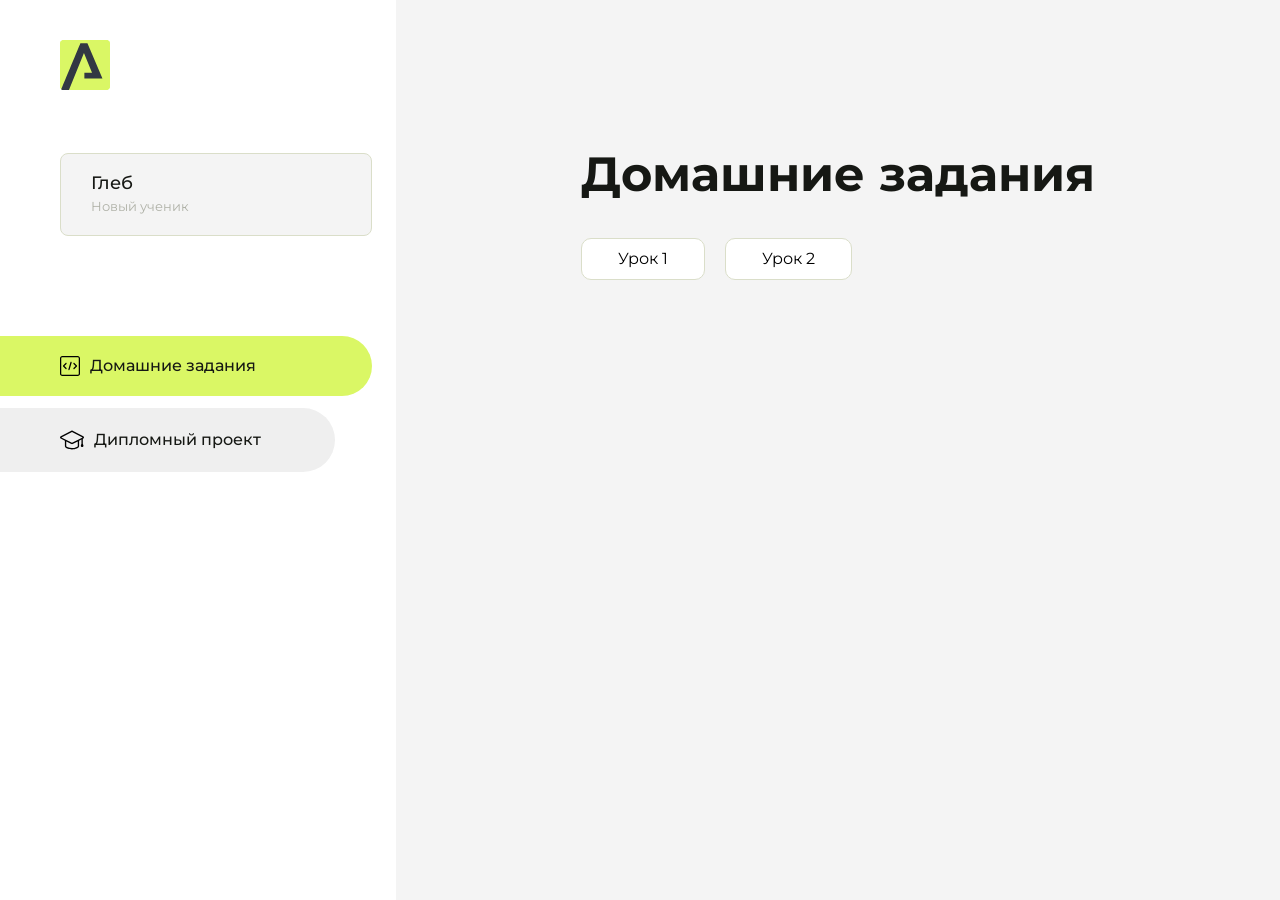
<file: index.html>
<!DOCTYPE html>
<html lang="en">
<head>
    <meta charset="UTF-8">
    <meta name="viewport" content="width=device-width, initial-scale=1.0">
    <title>Домашняя работа</title>
    <link rel="shortcut icon" href="src/logo.ico" type="image/x-icon">
    <link rel="preconnect" href="https://fonts.googleapis.com">
    <link rel="preconnect" href="https://fonts.gstatic.com" crossorigin>
    <link href="https://fonts.googleapis.com/css2?family=Montserrat:wght@400;500;700&family=Rubik:wght@500&display=swap"
          rel="stylesheet">
    <link rel="stylesheet" href="src/style.css">
</head>
<body id="body">
<div class="overlay" id="overlay"></div>
<div class="layout">
    <div class="burger" id="burger">
        <svg viewBox="0 0 24 24" fill="none" xmlns="http://www.w3.org/2000/svg">
            <g id="SVGRepo_bgCarrier" stroke-width="0"></g>
            <g id="SVGRepo_tracerCarrier" stroke-linecap="round" stroke-linejoin="round"></g>
            <g id="SVGRepo_iconCarrier">
                <path d="M4 18L20 18" stroke="#DAF765" stroke-width="2" stroke-linecap="round"></path>
                <path d="M4 12L20 12" stroke="#DAF765" stroke-width="2" stroke-linecap="round"></path>
                <path d="M4 6L20 6" stroke="#DAF765" stroke-width="2" stroke-linecap="round"></path>
            </g>
        </svg>
    </div>
    <aside class="sidebar" id="sidebar">
        <div class="sidebar__inner">
            <div class="logo">
                <svg width="50" height="50" viewBox="0 0 50 50" fill="none" xmlns="http://www.w3.org/2000/svg">
                    <g clip-path="url(#clip0_513_74730)">
                        <path d="M46.17 -0.257004H3.83C1.57281 -0.257004 -0.257 1.57281 -0.257 3.83V46.17C-0.257 48.4272 1.57281 50.257 3.83 50.257H46.17C48.4272 50.257 50.257 48.4272 50.257 46.17V3.83C50.257 1.57281 48.4272 -0.257004 46.17 -0.257004Z"
                              fill="#DAF765"/>
                        <path d="M24.375 38.4H42.461L27.441 3.1585H20.4355C20.4355 3.1585 6.7895 35.881 1.1945 49.294C2.015 50.0275 3.0945 50.257 3.6945 50.257H8.8445L23.954 13.07L32.0465 32.8285H24.375V38.4Z"
                              fill="#323843"/>
                    </g>
                    <defs>
                        <clipPath id="clip0_513_74730">
                            <rect width="50" height="50" fill="white"/>
                        </clipPath>
                    </defs>
                </svg>
            </div>
            <div class="sidebar__user">
                <div class="sidebar__name">Глеб</div>
                <div class="sidebar__text">Новый ученик</div>
            </div>
            <div class="sidebar__tabs">
                <div class="sidebar__item">
                    <button class="sidebar__button active" id="tasks">
                        <svg xmlns="http://www.w3.org/2000/svg" width="20" height="20" viewBox="0 0 20 20" fill="none">
                            <g clip-path="url(#clip0_704_74543)">
                                <path d="M17.7083 20H2.29167C1.0275 20 0 18.9725 0 17.7083V2.29167C0 1.0275 1.0275 0 2.29167 0H17.7083C18.9725 0 20 1.0275 20 2.29167V17.7083C20 18.9725 18.9725 20 17.7083 20ZM2.29167 1.25C1.7175 1.25 1.25 1.7175 1.25 2.29167V17.7083C1.25 18.2825 1.7175 18.75 2.29167 18.75H17.7083C18.2825 18.75 18.75 18.2825 18.75 17.7083V2.29167C18.75 1.7175 18.2825 1.25 17.7083 1.25H2.29167Z"
                                      fill="black"/>
                                <path d="M6.04167 13.125C5.88167 13.125 5.72167 13.0642 5.6 12.9417L3.1 10.4417C2.85583 10.1975 2.85583 9.80167 3.1 9.5575L5.6 7.0575C5.84417 6.81333 6.24 6.81333 6.48417 7.0575C6.72833 7.30167 6.72833 7.6975 6.48417 7.94167L4.42583 10L6.48417 12.0583C6.72833 12.3025 6.72833 12.6983 6.48417 12.9425C6.36167 13.0642 6.20167 13.125 6.04167 13.125Z"
                                      fill="black"/>
                                <path d="M8.95833 14.1667C8.9 14.1667 8.84 14.1583 8.78167 14.1417C8.45083 14.0442 8.26083 13.6967 8.35833 13.3658L10.4417 6.28251C10.5392 5.95084 10.8892 5.76417 11.2175 5.85917C11.5483 5.95667 11.7383 6.30417 11.6408 6.63501L9.5575 13.7183C9.47833 13.9908 9.22833 14.1667 8.95833 14.1667Z"
                                      fill="black"/>
                                <path d="M13.9583 13.125C13.7983 13.125 13.6383 13.0642 13.5167 12.9417C13.2725 12.6975 13.2725 12.3017 13.5167 12.0575L15.575 9.99916L13.5167 7.94083C13.2725 7.69666 13.2725 7.30083 13.5167 7.05666C13.7608 6.81249 14.1567 6.81249 14.4008 7.05666L16.9008 9.55666C17.145 9.80083 17.145 10.1967 16.9008 10.4408L14.4008 12.9408C14.2783 13.0642 14.1183 13.125 13.9583 13.125Z"
                                      fill="black"/>
                            </g>
                            <defs>
                                <clipPath id="clip0_704_74543">
                                    <rect width="20" height="20" fill="white"/>
                                </clipPath>
                            </defs>
                        </svg>
                        <span>Домашние задания</span></button>
                </div>
                <div class="sidebar__item">
                    <button class="sidebar__button" id="diplom">
                        <svg xmlns="http://www.w3.org/2000/svg" width="24" height="24" viewBox="0 0 24 24" fill="none">
                            <g clip-path="url(#clip0_704_74553)">
                                <path d="M23.2628 10.5971C23.7176 10.365 24 9.90375 24 9.39337C24 8.883 23.7176 8.42175 23.2628 8.18962L12.6135 2.75362C12.2291 2.55824 11.7705 2.55787 11.3854 2.75399L0.736875 8.19C0.282375 8.42175 0 8.883 0 9.39337C0 9.90375 0.282375 10.365 0.736875 10.5971L4.89038 12.7177V18.2074C4.89038 19.8154 8.412 21.393 12 21.393C15.5884 21.393 19.1096 19.815 19.1096 18.2074V12.7174L21.4609 11.517V15.8017L20.901 17.2305C20.7409 17.6389 20.7934 18.0994 21.0405 18.4616C21.2876 18.8246 21.6979 19.041 22.1366 19.041C22.5754 19.041 22.9852 18.8246 23.2324 18.462C23.4795 18.099 23.532 17.6385 23.3719 17.2301L22.8124 15.8021V10.827L23.2628 10.5971ZM17.7623 18.1721C17.6198 18.6375 15.3491 20.0419 12 20.0419C8.65088 20.0419 6.38025 18.6375 6.2415 18.2074V12.3037L6.23887 12.3019C6.23812 12.057 6.1065 11.8207 5.87325 11.7019L1.3515 9.39337L12 3.95737L22.6489 9.39337L12 14.8294L5.87325 11.7019C5.54063 11.5331 4.6695 11.6674 4.5 12C4.33012 12.3322 4.55813 12.5479 4.89038 12.7177L11.3857 16.0331C11.5781 16.1314 11.7889 16.1805 12 16.1805C12.2107 16.1805 12.4222 16.1314 12.6146 16.0331L17.7593 13.407L17.7623 18.1721Z"
                                      fill="black"/>
                            </g>
                            <defs>
                                <clipPath id="clip0_704_74553">
                                    <rect width="24" height="24" fill="white"/>
                                </clipPath>
                            </defs>
                        </svg>
                        <span>Дипломный проект</span></button>
                </div>
            </div>
        </div>

    </aside>
    <div class="content">
        <div class="container">
            <div class="content__block" id="tasksBlock">
                <div class="content__title">Домашние задания</div>
                <ul class="content__list">
                    <li class="content__list-item">
                        <a href="Hello_world/index.html">Урок 1</a>
                    </li>
                    <li class="content__list-item">
                        <a href="hehexd">Урок 2</a>
                    </li>
                </ul>
            </div>
            <div class="content__block hidden" id="diplomBlock">
                <div class="content__title">Дипломный проект</div>
                <div class="content__list-diplom">
                    <a href="ПАПКА-С-НОМЕРОМ-УРОКА">Ссылка на ДЗ</a>
                </div>
                <div class="content__decor">
                    <div class="content__decor-text">Давай проверим, чему ты научился!</div>
                    <div class="content__decor-img">
                        <img src="src/decor.png" alt="decor">
                    </div>
                </div>
            </div>
        </div>
    </div>
</div>
<script src="src/index.js"></script>
</body>
</html>
</file>
<file: src/style.css>
*{padding: 0;margin: 0;border: 0;}
*,*:before,*:after{-webkit-box-sizing: border-box;box-sizing: border-box;}
:focus,:active{outline: none;}
a:focus,a:active{outline: none;}
nav,footer,header,aside{display: block;}
html,body{
    height:100%;width:100%;
    font-size:100%;line-height:1;-ms-text-size-adjust:100%;-moz-text-size-adjust:100%;-webkit-text-size-adjust:100%;}
input,button,textarea{font-family:inherit;}
input::-ms-clear{display: none;}
button{cursor: pointer;}
button::-moz-focus-inner{padding:0;border:0;}
a,a:visited{text-decoration: none;}
a:hover{text-decoration: none;}
ul li{list-style: none;}
img{vertical-align: top;}
h1,h2,h3,h4,h5,h6{font-size:inherit;font-weight: inherit;}
a{color:inherit;}



body {
    font-family: "Montserrat",SansSerif;
    color: black;
}

body.overflow {
    overflow: hidden;
}



.layout {
    display: -webkit-box;
    display: -ms-flexbox;
    display: flex;
    min-height: 100vh;
}

.sidebar {
    padding: 40px 24px 40px 0;
    -ms-flex-negative: 0;
    flex-shrink: 0;
    background-color: white;
}



.content {
    -webkit-box-flex: 1;
    -ms-flex-positive: 1;
    flex-grow: 1;
    background-color: #F4F4F4;
}

.container {
    display: -webkit-box;
    display: -ms-flexbox;
    display: flex;
    -webkit-box-orient: vertical;
    -webkit-box-direction: normal;
    -ms-flex-direction: column;
    flex-direction: column;
    -webkit-box-pack: center;
    -ms-flex-pack: center;
    justify-content: center;
    -webkit-box-align: center;
    -ms-flex-align: center;
    align-items: center;
    padding: 150px 60px 80px 60px;
}


.logo {
    margin-left: 60px;
    margin-bottom: 60px;
}

.sidebar__user {
    background-color: #F4F4F4;
    padding: 20px 30px;
    margin-left: 60px;
    margin-bottom: 100px;
    border-radius: 8px;
    border: 1px solid #DADEC9;
}

.sidebar__name {
    color:#161814;
    font-size: 18px;
    font-weight: 500;
    margin-bottom: 6px;
}

.sidebar__text {
    color: #AFB1A7;
    font-size: 13px;
    font-weight: 400;
    line-height: 130%; /* 16.9px */
}

.sidebar__item {
    width: 372px;
}

.sidebar__button {
    display: -webkit-box;
    display: -ms-flexbox;
    display: flex;
    -webkit-box-align: center;
    -ms-flex-align: center;
    align-items: center;
    gap: 10px;
    padding: 20px 60px;
    margin-bottom: 12px;
    border-radius: 0px 100px 100px 0px;
    -webkit-transition: all .5s;
    -o-transition: all .5s;
    transition: all .5s;
    cursor: pointer;
    width: 90%;
    color:#161814;
    font-size: 16px;
    font-weight: 500;
}

.sidebar__button.active , .sidebar__button:hover {
    width: 100%;
    background-color: #DAF765;
}


.content__title {
    color: #161814;
    font-size: 48px;
    font-weight: 700;
    margin-bottom: 40px;
}

.content__list {
    display: -webkit-box;
    display: -ms-flexbox;
    display: flex;
    -webkit-box-align: center;
    -ms-flex-align: center;
    align-items: center;
    -ms-flex-wrap: wrap;
    flex-wrap: wrap;
    gap: 20px;
}



.content__list-item  {
    cursor: pointer;
    padding: 12px 18px;
    background-color: #fff;
    border-radius: 10px;
    border: 1px solid #DADEC9;
    -webkit-transition: all .3s;
    -o-transition: all .3s;
    transition: all .3s;
}

.content__list-item:hover,.content__list-diplom:hover {
    background-color: #AFB1A7;
}

li a {
    padding: 12px 18px;

}


.content__list-diplom {
    -webkit-transition: all .3s;
    -o-transition: all .3s;
    transition: all .3s;
    display: inline-block;
    padding: 12px 18px;
    background-color: #fff;
    border-radius: 10px;
    border: 1px solid #DADEC9;
}

.content__decor {
    display: -webkit-box;
    display: -ms-flexbox;
    display: flex;
    -webkit-box-align: center;
    -ms-flex-align: center;
    align-items: center;
}

.content__decor-text {
    color:#BEDD44;
    font-size: 36px;
    font-weight: 700;
    line-height: 110%; /* 39.6px */
}

.content__block {
    max-width: 1200px;
}

.content__block.hidden {
    display: none;
}

.content__decor-img img{
    width: 100%;
}

.burger {
    display: none;
    padding: 5px;
    position: fixed;
    top: 3%;
    right: 7%;
    width: 40px;
    height: 40px;
    background-color: #161814;
    border-radius: 50%;
    z-index: 10;
    border: 1px solid #DAF765;
}

@media (max-width: 768px) {
    .burger {
        display: block;
    }

    .sidebar {
        -webkit-transition: all .3s;
        -o-transition: all .3s;
        transition: all .3s;
        -webkit-transform: translateX(-100%);
        -ms-transform: translateX(-100%);
        transform: translateX(-100%);
        position: fixed;
        top: 0;
        left: 0;
        bottom: 0;
        z-index: 5;
    }

    .sidebar.show {
        -webkit-transform: translateX(0%);
        -ms-transform: translateX(0%);
        transform: translateX(0%);
    }

    .overlay {
        opacity: 0;
        pointer-events: none;
        -webkit-transition: all .3s;
        -o-transition: all .3s;
        transition: all .3s;
        position: absolute;
        top: 0;
        right: 0;
        left: 0;
        bottom: 0;
        z-index: 3;
        background-color: #000000e0;
    }

    .overlay.show {
        opacity: 1;
        pointer-events: all;
    }

    .container {
        padding: 40px 20px;
        min-height: 100%;
    }

    .content__decor {
        margin-top: 20px;
        -webkit-box-orient: vertical;
        -webkit-box-direction: normal;
        -ms-flex-direction: column;
        flex-direction: column;
    }
}

@media (max-width: 400px) {
    .sidebar__user {
        margin-left: 0;
    }
}
</file>
